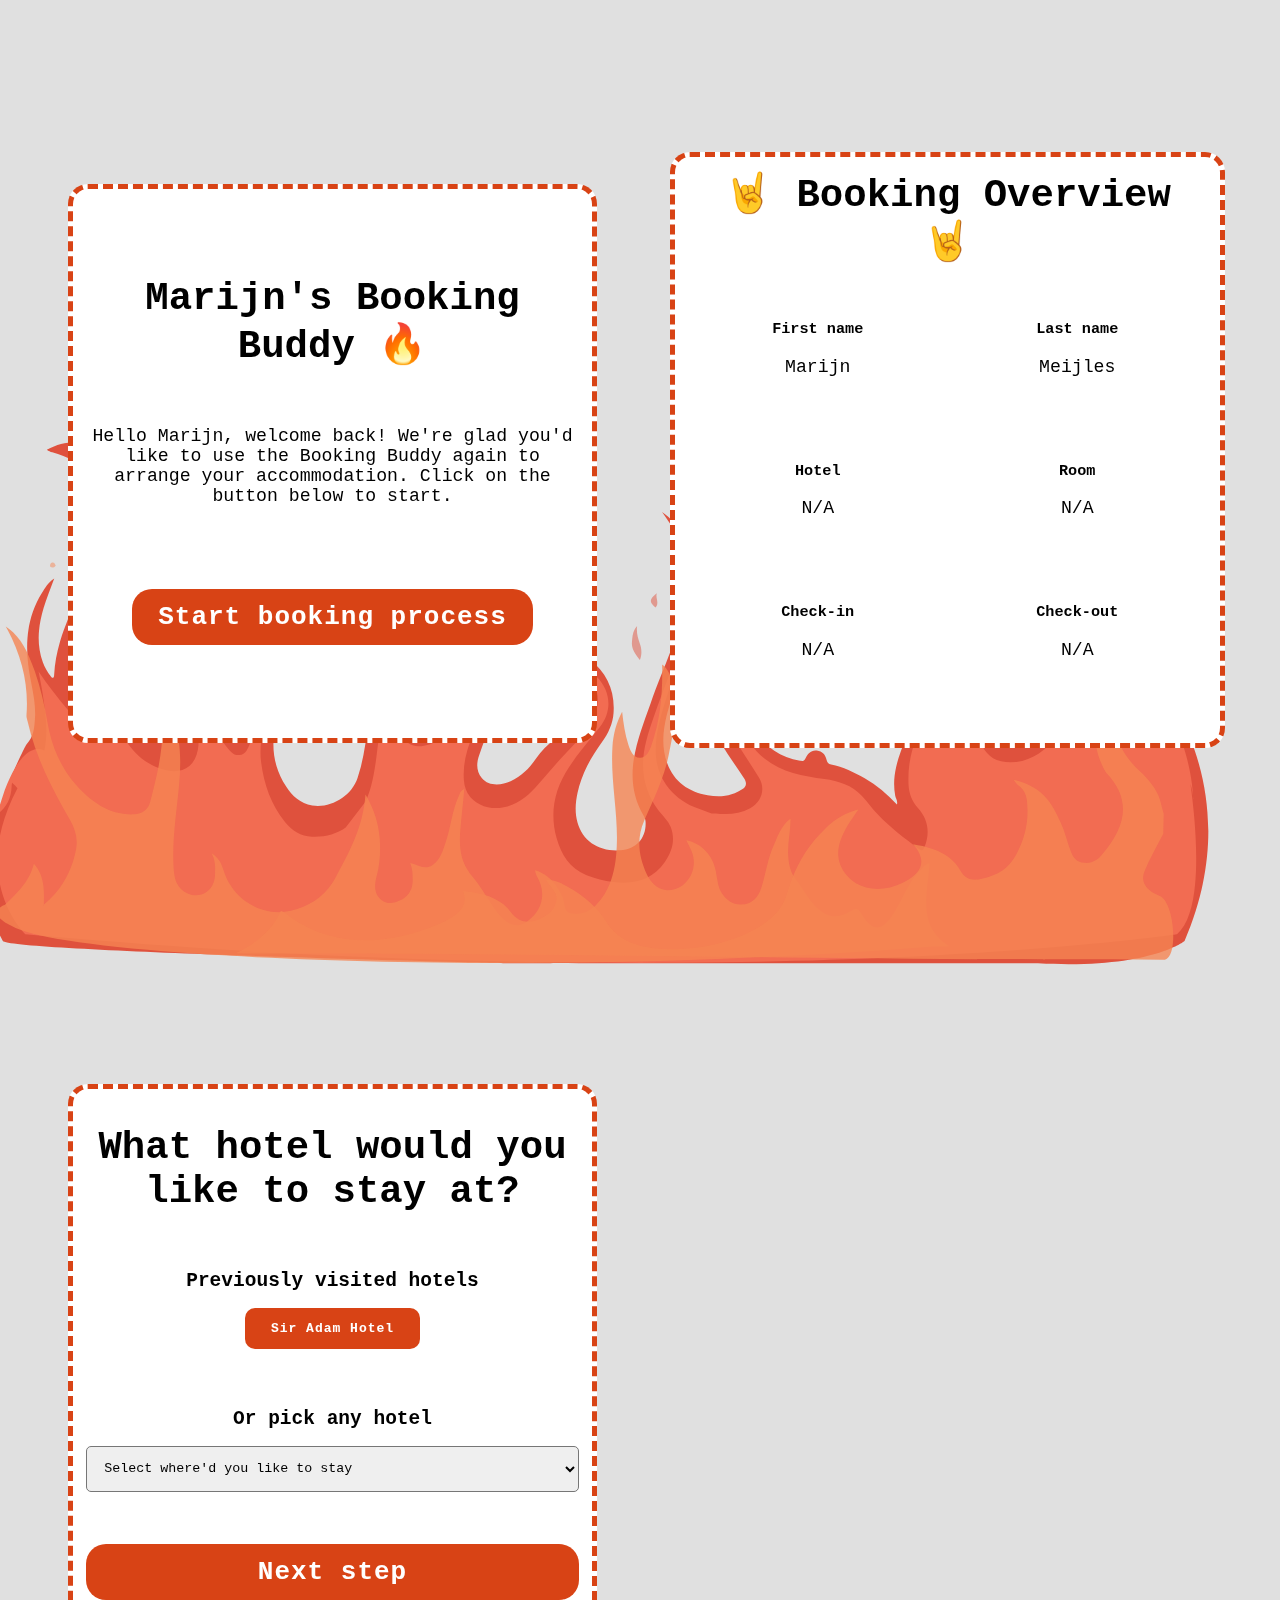
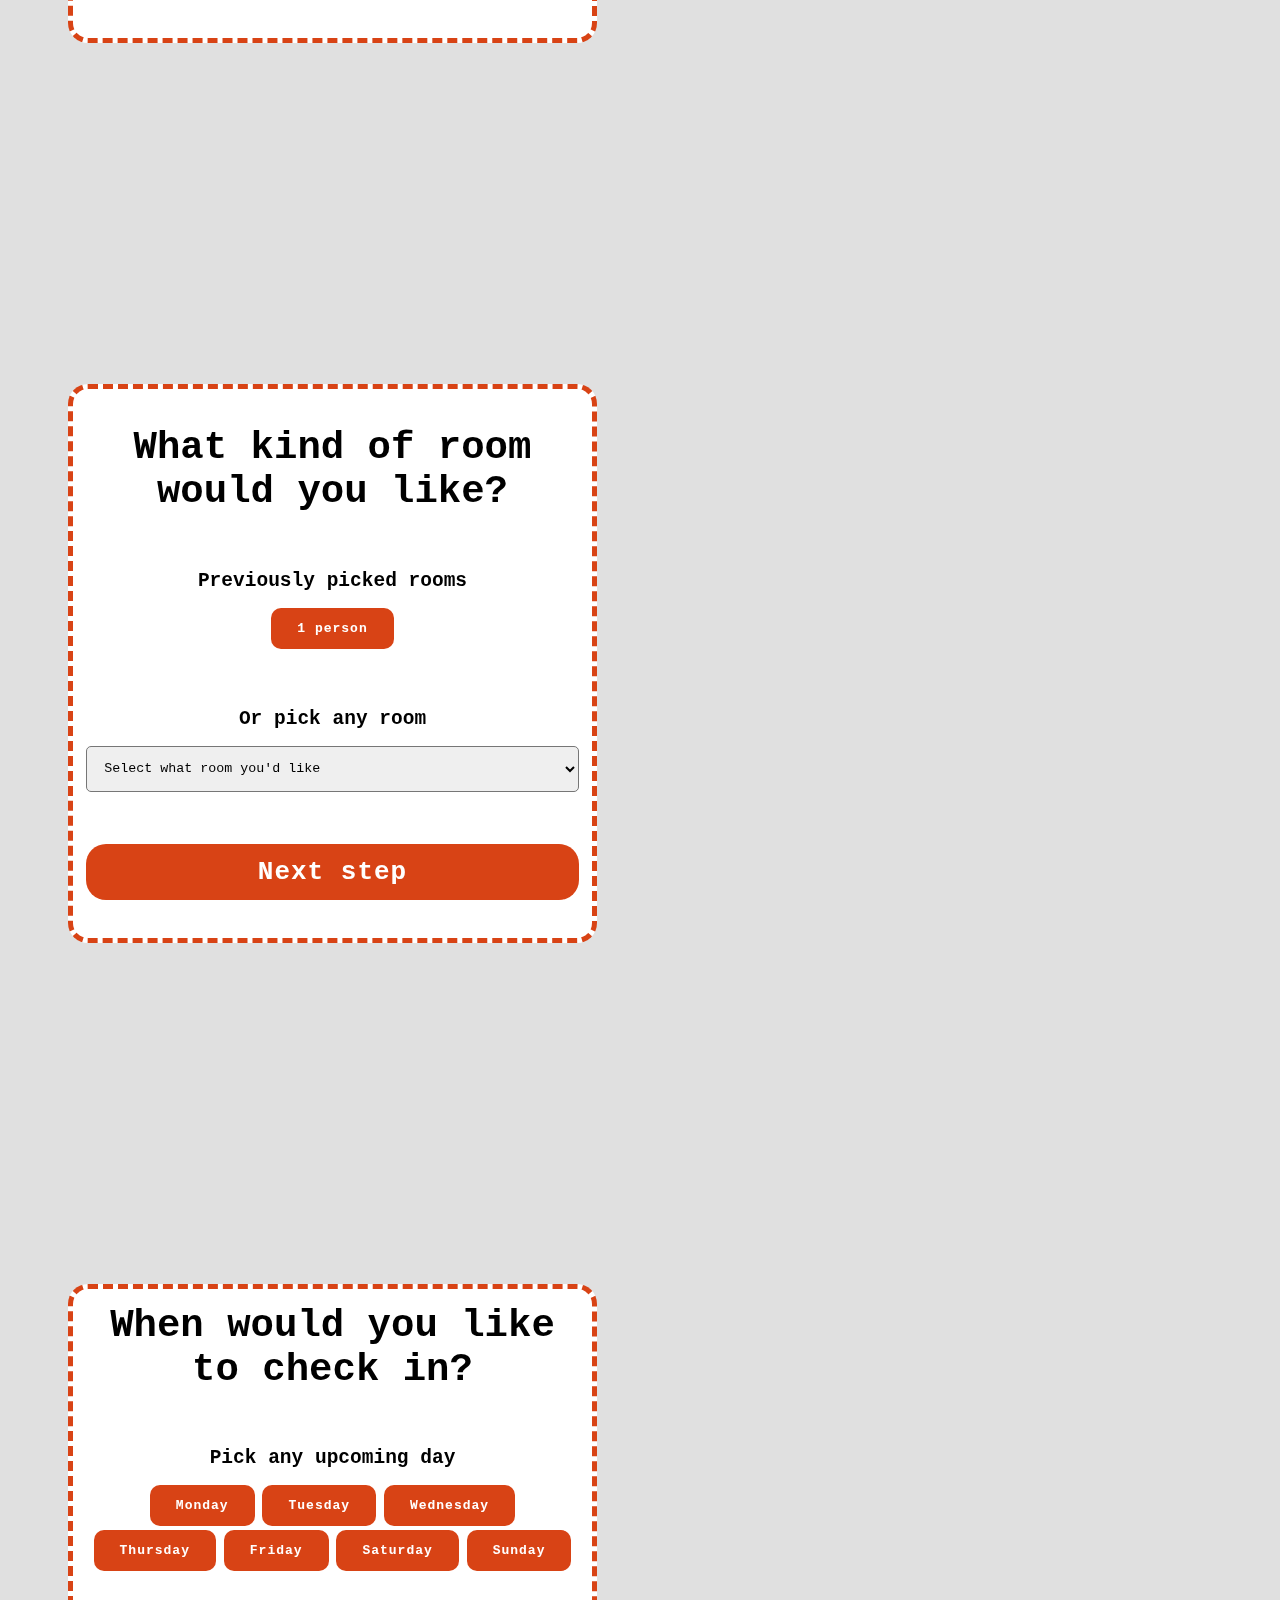
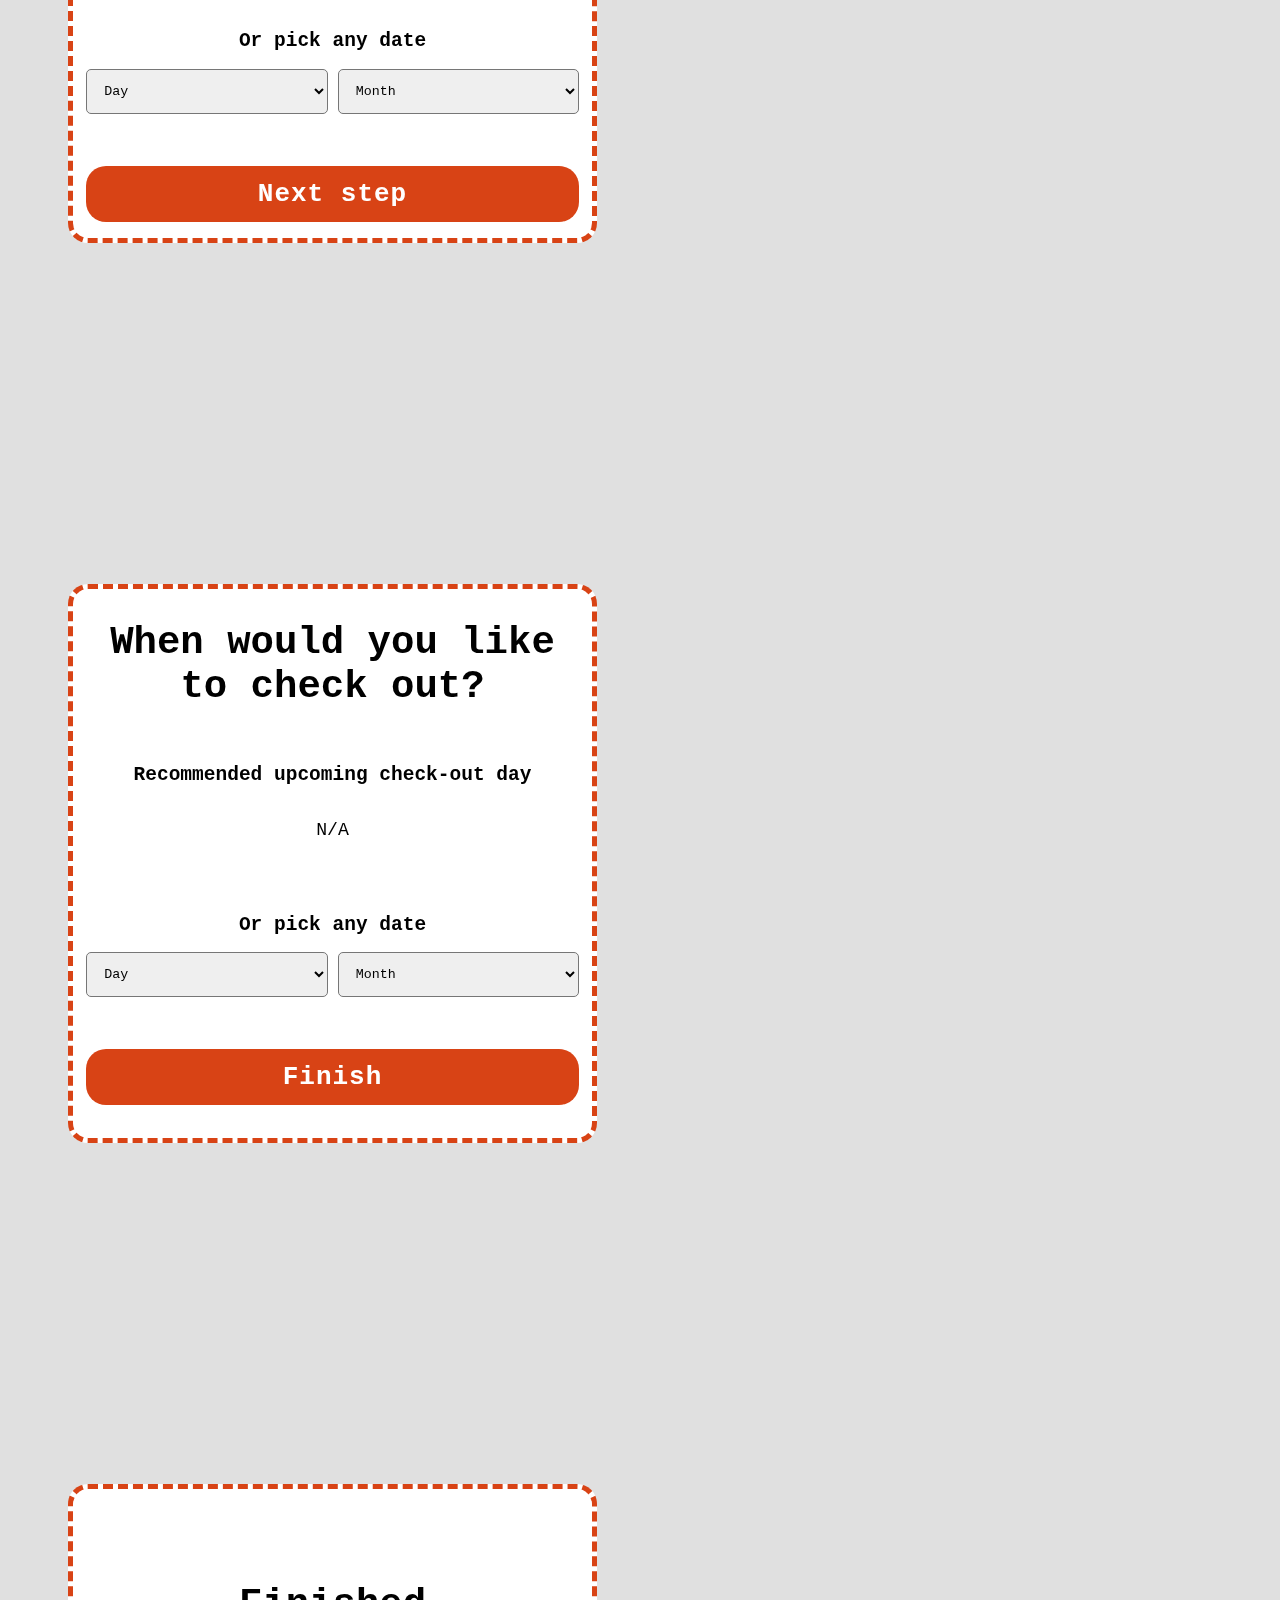
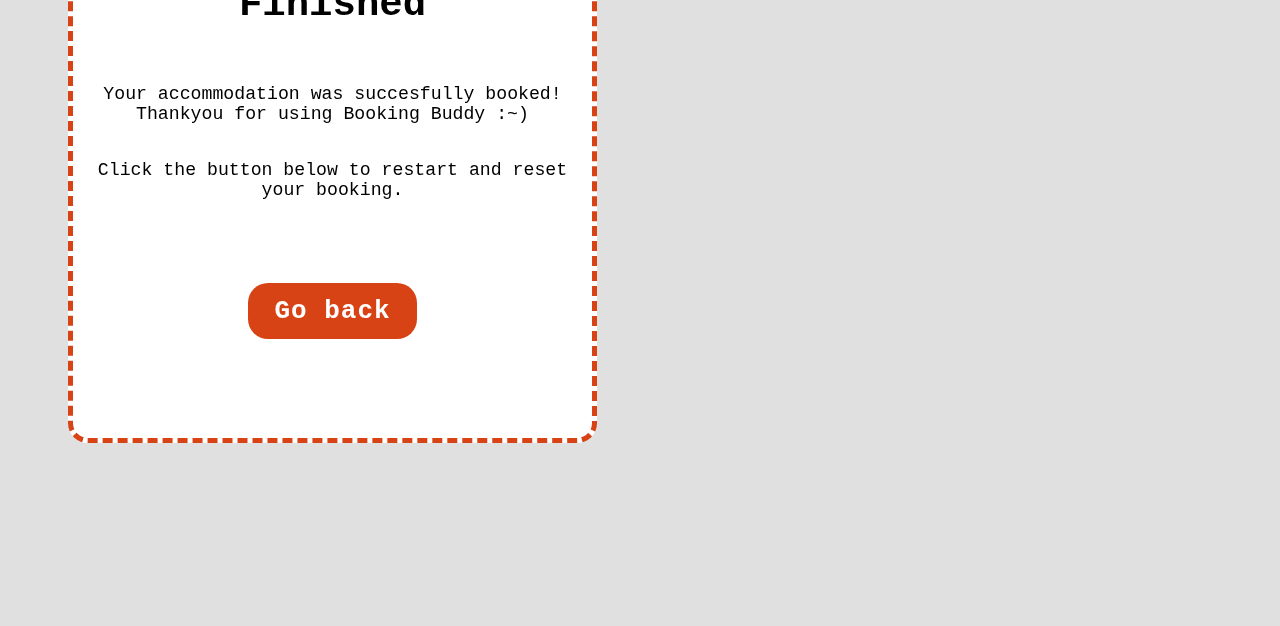
<file: docs/index.html>
<!DOCTYPE html>
<html lang="en">
<head>
    <meta charset="UTF-8">
    <meta name="viewport" content="width=device-width, initial-scale=1.0">
    <title>Marijn's Booking Buddy</title>
    <link rel="stylesheet" href="css/style.css">
</head>
<body class="stop-scrolling">
<main>
    <div class="form-container">
        <section id="header">
            <div class="box">
                <h1>Marijn's Booking Buddy 🔥</h1>
                <p>Hello Marijn, welcome back! We're glad you'd like to use the Booking Buddy again to arrange your accommodation. Click on the button below to start.</p>
                <div class="start-container">
                    <a href="#location">Start booking process</a>
                </div>
            </div>
        </section>

        <section id="location">
            <div class="box">
                <h1>What hotel would you like to stay at?</h1>
                <h2>Previously visited hotels</h2>
                <div class="button-container">
                    <a href="#room" onclick="defaultHotel()">Sir Adam Hotel</a>
                </div>

                <h2>Or pick any hotel</h2>
                <select name="hotel" id="hotel">
                    <option value="hotel" selected disabled hidden>Select where'd you like to stay</option>
                    <option>NDSM Wharf</option>
                    <option>Hotel V Nesplein</option>
                    <option>Hotel Europa 92</option>
                    <option>Omega Hotel</option>
                    <option>Hotel De Looier</option>
                    <option>Nova Hotel</option>
                    <option>Kings Court</option>
                    <option>ibis Styles Amsterdam Amstel</option>
                </select>
                <a class="next" href="#room" onclick="dropdownHotel()">Next step</a>
            </div>
        </section>

        <section id="room">
            <div class="box">
                <h1>What kind of room would you like?</h1>
                <h2>Previously picked rooms</h2>
                <div class="button-container">
                    <a href="#check-in" onclick="defaultRoom()">1 person</a>
                </div>

                <h2>Or pick any room</h2>
                <select name="room" id="room-kind">
                    <option value="room" selected disabled hidden>Select what room you'd like</option>
                    <option>1 person</option>
                    <option>2 people</option>
                    <option>3 people</option>
                    <option>Family room</option>
                </select>
                <a class="next" href="#check-in" onclick="dropdownRoom()">Next step</a>
            </div>
        </section>

        <section id="check-in">
            <div class="box">
                <h1>When would you like to check in?</h1>

                <h2>Pick any upcoming day</h2>
                <div class="button-container">
                    <a href="#check-out" onclick="checkinMonday()">Monday</a>
                    <a href="#check-out" onclick="checkinTuesday()">Tuesday</a>
                    <a href="#check-out" onclick="checkinWednesday()">Wednesday</a>
                    <a href="#check-out" onclick="checkinThursday()">Thursday</a>
                    <a href="#check-out" onclick="checkinFriday()">Friday</a>
                    <a href="#check-out" onclick="checkinSaturday()">Saturday</a>
                    <a href="#check-out" onclick="checkinSunday()">Sunday</a>
                </div>

                <h2>Or pick any date</h2>
                <div class="date-container">
                    <select name="day" id="check-in-day">
                        <option value="day" selected disabled hidden>Day</option>
                        <option value="1">1</option>
                        <option value="2">2</option>
                        <option value="3">3</option>
                        <option value="4">4</option>
                        <option value="5">5</option>
                        <option value="6">6</option>
                        <option value="7">7</option>
                        <option value="8">8</option>
                        <option value="9">9</option>
                        <option value="10">10</option>
                        <option value="11">11</option>
                        <option value="12">12</option>
                        <option value="13">13</option>
                        <option value="14">14</option>
                        <option value="15">15</option>
                        <option value="16">16</option>
                        <option value="17">17</option>
                        <option value="18">18</option>
                        <option value="19">19</option>
                        <option value="20">20</option>
                        <option value="21">21</option>
                        <option value="22">22</option>
                        <option value="23">23</option>
                        <option value="24">24</option>
                        <option value="25">25</option>
                        <option value="26">26</option>
                        <option value="27">27</option>
                        <option value="28">28</option>
                        <option value="29">29</option>
                        <option value="30">30</option>
                        <option value="31">31</option>
                    </select>
                    <select name="month" id="check-in-month">
                        <option value="month" selected disabled hidden>Month</option>
                        <option value="January">January</option>
                        <option value="February">February</option>
                        <option value="March">March</option>
                        <option value="April">April</option>
                        <option value="May">May</option>
                        <option value="June">June</option>
                        <option value="July">July</option>
                        <option value="August">August</option>
                        <option value="September">September</option>
                        <option value="October">October</option>
                        <option value="November">November</option>
                        <option value="December">December</option>
                    </select>
                </div>

                <a class="next" href="#check-out" onclick="dropdownCheckin()">Next step</a>
            </div>
        </section>

        <section id="check-out">
            <div class="box">
                <h1>When would you like to check out?</h1>
                <h2>Recommended upcoming check-out day</h2>
                <div class="button-container">
                    <p id="na">N/A</p>
                    <a href="#end" class="d-none" id="monday" onclick="checkoutMonday()">Monday</a>
                    <a href="#end" class="d-none" id="tuesday" onclick="checkoutTuesday()">Tuesday</a>
                    <a href="#end" class="d-none" id="wednesday" onclick="checkoutWednesday()">Wednesday</a>
                    <a href="#end" class="d-none" id="thursday" onclick="checkoutThursday()">Thursday</a>
                    <a href="#end" class="d-none" id="friday" onclick="checkoutFriday()">Friday</a>
                    <a href="#end" class="d-none" id="saturday" onclick="checkoutSaturday()">Saturday</a>
                    <a href="#end" class="d-none" id="sunday" onclick="checkoutSunday()">Sunday</a>
                </div>

                <h2>Or pick any date</h2>
                <div class="date-container">
                    <select name="day" id="check-out-day">
                        <option value="day" selected disabled hidden>Day</option>
                        <option value="1">1</option>
                        <option value="2">2</option>
                        <option value="3">3</option>
                        <option value="4">4</option>
                        <option value="5">5</option>
                        <option value="6">6</option>
                        <option value="7">7</option>
                        <option value="8">8</option>
                        <option value="9">9</option>
                        <option value="10">10</option>
                        <option value="11">11</option>
                        <option value="12">12</option>
                        <option value="13">13</option>
                        <option value="14">14</option>
                        <option value="15">15</option>
                        <option value="16">16</option>
                        <option value="17">17</option>
                        <option value="18">18</option>
                        <option value="19">19</option>
                        <option value="20">20</option>
                        <option value="21">21</option>
                        <option value="22">22</option>
                        <option value="23">23</option>
                        <option value="24">24</option>
                        <option value="25">25</option>
                        <option value="26">26</option>
                        <option value="27">27</option>
                        <option value="28">28</option>
                        <option value="29">29</option>
                        <option value="30">30</option>
                        <option value="31">31</option>
                    </select>
                    <select name="month" id="check-out-month">
                        <option value="month" selected disabled hidden>Month</option>
                        <option value="January">January</option>
                        <option value="February">February</option>
                        <option value="March">March</option>
                        <option value="April">April</option>
                        <option value="May">May</option>
                        <option value="June">June</option>
                        <option value="July">July</option>
                        <option value="August">August</option>
                        <option value="September">September</option>
                        <option value="October">October</option>
                        <option value="November">November</option>
                        <option value="December">December</option>
                    </select>
                </div>

                <a class="next" href="#end" onclick="dropdownCheckout()">Finish</a>
            </div>

        </section>

        <section id="end">
            <div class="box">
                <h1>Finished</h1>
                <p>Your accommodation was succesfully booked! Thankyou for using Booking Buddy :~)</p>
                <p>Click the button below to restart and reset your booking.</p>
                <div class="end-container">
                    <a href="#header" onclick="resetOverview()">Go back</a>
                </div>
            </div>
        </section>
    </div>

    <div class="result-container">
        <div class="result-box">
            <h1>🤘 Booking Overview 🤘</h1>
            <div class="overview-grid">
                <div class="info-container">
                    <h3>First name</h3>
                    <p>Marijn</p>
                </div>

                <div class="info-container">
                    <h3>Last name</h3>
                    <p>Meijles</p>
                </div>

                <div class="info-container">
                    <h3>Hotel</h3>
                    <p id="selected-hotel">N/A</p>
                </div>

                <div class="info-container">
                    <h3>Room</h3>
                    <p id="selected-room">N/A</p>
                </div>

                <div class="info-container">
                    <h3>Check-in</h3>
                    <p id="selected-check-in">N/A</p>
                </div>
                <div class="info-container">
                    <h3>Check-out</h3>
                    <p id="selected-check-out">N/A</p>
                </div>
            </div>
        </div>
    </div>

</main>

<div class="mo-fire">
    <svg version="1.1" id="Layer_1" xmlns="http://www.w3.org/2000/svg" xmlns:xlink="http://www.w3.org/1999/xlink" x="0px" y="0px"
         width="1016px" height="493px" viewBox="0 0 1016 493" enable-background="new 0 0 1016 493" xml:space="preserve">
<g>
    <path class="flame" fill-rule="evenodd" clip-rule="evenodd" fill="#F58553" d="M260.138,279.034c0.329,2.103,0.929,3.955,3.466,1.591
        c1.36-1.269,2.555-2.34,2.946-4.48c0.611-3.344,1.288-6.88,4.965-9.637C262.791,267.109,258.981,271.64,260.138,279.034z"/>
    <path class="flame one" fill-rule="evenodd" clip-rule="evenodd" fill="#F58553" d="M642.133,261.121c-0.602,1.805,2.854,4.751,5.137,4.486
        c2.775-0.322,5.049-1.429,4.986-4.831c-0.051-2.835-2.447-5.298-5.188-5.287C643.428,255.591,642.939,258.697,642.133,261.121z"/>
    <path class="flame two" fill-rule="evenodd" clip-rule="evenodd" fill="#F58553" d="M236.169,192.895c2.469-0.638,4.981-0.998,4.781-3.98
        c-0.117-1.744-0.676-3.642-3.098-3.758c-2.766-0.133-4.256,1.769-4.511,3.915C233.163,190.574,234.413,192.402,236.169,192.895z"/>
    <path class="flame" fill-rule="evenodd" clip-rule="evenodd" fill="#F58553" d="M394.363,104.625c2.114,0.205,3.56-0.855,3.625-2.719
        c0.057-1.631-1.206-2.715-3.106-2.809c-1.935-0.095-2.961,0.578-3.069,2.6C391.708,103.615,392.298,104.781,394.363,104.625z"/>
    <path class="flame one" fill-rule="evenodd" clip-rule="evenodd" fill="#F58553" d="M257.108,216.734c1.575,0.05,2.945-0.246,2.794-2.009
        c-0.133-1.558-1.21-2.582-2.89-2.516c-1.492,0.059-2.595,1.087-2.394,2.435C254.774,215.686,255.437,217.224,257.108,216.734z"/>
    <path class="flame two" fill-rule="evenodd" clip-rule="evenodd" fill="#F58553" d="M73.648,152.806c1.225,0.057,1.942-0.5,2.374-1.896
        c-0.912-0.418-0.55-1.965-2.227-2.114c-1.723-0.152-2.062,1.195-2.287,2.05C71.119,152.317,72.336,152.744,73.648,152.806z"/>
</g>
        <g>
    <path class="flame one" fill-rule="evenodd" clip-rule="evenodd" fill="#DF513D" d="M217.934,126.101c-1.167-3.763-2.061-7.788-5.236-11.302
        c0.108,2.457-0.002,4.26-0.827,5.933c-0.684,1.387-0.368,3.43-2.745,3.684c-2.311,0.248-3.482-0.874-4.668-2.691
        c-3.922-6.005-2.688-12.452-1.678-18.786c0.745-4.666,2.17-9.221,3.387-14.22c-9.078,5.882-13.839,18.679-11.527,29.102
        c2.305,10.385,6.331,19.888,12.472,28.634c7.29,10.382,7.329,20.787,0.019,30.697c2.168,0.269,3.337-0.783,4.553-1.723
        c8.892-6.871,10.305-16.748,10.146-26.877C221.712,140.951,220.195,133.394,217.934,126.101z"/>
            <path class="flame one" fill-rule="evenodd" clip-rule="evenodd" fill="#DF513D" d="M537.457,199.138c-3.573,3.704-3.719,8.707-4.095,13.078
        c-0.443,5.159,2.751,9.729,6.305,13.933c1.678-4.575,1.526-8.778-0.152-13.235C537.881,208.579,536.785,203.986,537.457,199.138z"
            />
            <path class="flame two" fill-rule="evenodd" clip-rule="evenodd" fill="#DF513D" d="M790.553,136.011c-1.086-0.688-1.059,0.386-1.111,0.802
        c-0.26,2.063-1.121,4.191,0.15,6.185c2.043,3.204,3.762,6.5,3.252,11.266c3.506-3.165,4.613-6.646,4.301-10.125
        C796.799,140.311,793.68,137.989,790.553,136.011z"/>
            <path class="flame one" fill-rule="evenodd" clip-rule="evenodd" fill="#DF513D" d="M939.061,13.063c-2.963-0.039-4.814,2.08-4.898,5.601
        c-0.365,3.134,2.238,3.978,4.217,4.556c2.504,0.733,5.953-2.514,5.951-5.005C944.33,15.513,941.861,13.101,939.061,13.063z"/>
            <path class="flame" fill-rule="evenodd" clip-rule="evenodd" fill="#DF513D" d="M553.012,173.176c-5.986,4.961-6.033,6.817-1.004,11.31
        C555.391,181.12,551.922,177.398,553.012,173.176z"/>
</g>
        <path class="flame-main one" fill-rule="evenodd" clip-rule="evenodd" fill="#DF513D" d="M855.631,466.945C944.262,471.891,972,449.18,972,449.18
    C1027,321.359,944.33,235,944.33,235c-25.416-5.286-45.699-63.5-49.117-88.546c-1.01-7.383,0.025-15.348,1.727-22.938
    c4.066-18.146,11.555-34.489,25.205-47.463c6.234-5.924,13.301-10.446,23.752-8.588c-14.379-8.771-28.559-10.971-43.646-6.452
    c-13.455,4.031-24.506,11.925-34.635,21.463c-10.742,10.116-19.926,21.219-25.68,34.991c-2.672,6.39-4.943,12.996-5.521,19.735
    c-0.764,8.926-0.973,18.003,0.777,26.961c1.719,8.808,4.424,17.371,8.691,25.153c5.264,9.596,10.76,18.952,14.289,29.435
    c3.588,10.658,5.154,21.481,3.627,32.481c-1.809,13.028-7.438,24.381-17.133,33.622c-7.992,7.619-16.848,7.064-23.23-1.906
    c-2.838-3.988-4.801-8.185-5.996-13.175c-2.541-10.627-1.035-20.107,5.604-28.506c7.814-9.888,11.92-20.496,9.221-33.241
    c-2.605-12.3-14.936-23.608-25.422-24.022c4.357,3.514,10.586,11.164,13.289,16.328c4.455,8.511,3.699,18.335-3.877,25.045
    c-5.648,5.003-10.664,10.654-14.902,17.021c-3.209,4.823-6.195,9.681-7.303,15.373c-0.564,2.904-0.221,5.978-0.387,8.969
    c-0.057,1.005,0.322,2.667-1.828,1.731c-5.561-2.418-9.982-6.14-10.158-14.216c-0.094-4.266,2.254-7.965,2.404-12.128
    c0.379-10.409-8.141-20.954-19.229-22.816c-10.182-1.711-18.287,2.746-23.861,14.147c2.469-0.808,4.727-1.556,6.992-2.286
    c2.447-0.789,4.965-0.24,7.432-0.234c7.539,0.02,14.816,8.159,13.32,16.086c-1.266,6.717-4.697,12.408-7.08,18.555
    c-4.266,10.991-10.574,21.106-14.582,32.256c-4.201,11.694-7.123,23.498-4.744,36.104c0.408,2.16,2.133,4.087,1.367,7.061
    c-7.738-8.408-16.045-15.436-25.604-20.918c-8.41-4.82-17.121-8.909-26.645-10.926c-2.17-0.459-3.08-1.602-3.496-3.445
    c-0.963-4.267-3.477-7.051-7.836-7.607c-4.699-0.601-7.273,2.641-9.066,6.234c-1.064,2.138-2.082,2.248-4.195,1.928
    c-15.563-2.355-27.02-11.037-35.943-23.396c-11.643-16.123-16.396-34.125-14.266-54.008c1.791-16.705,8.824-30.894,19.84-43.279
    c11.209-12.603,25.119-21.442,40.432-28.448c-0.35-0.178-0.529-0.323-0.73-0.361c-0.254-0.047-0.531-0.042-0.787,0.002
    c-19.779,3.385-45.439,14.517-59.5,31.411c-0.166,0.201-0.363,0.377-0.549,0.564c-4.191,4.213-7.574,9.034-10.373,14.242
    c-5.674,10.557-8.674,21.895-10.453,33.734c-1.299,8.649-1.73,17.34-0.422,25.789c1.697,10.957,5.266,21.479,10.924,31.289
    c5.309,9.2,11.873,17.521,17.426,26.535c2.143,3.479,1.92,6.092-1.285,8.326c-1.924,1.344-4.066,2.461-6.248,3.335
    c-6.979,2.798-14.191,2.927-21.504,1.562c-15.086-2.816-26.398-10.412-31.984-25.242c-4.852-12.872-3.498-25.889-0.332-38.765
    c3.709-15.087,9.834-29.463,13.641-44.539c3.434-13.596,6.252-27.32,7.219-41.325c0.73-10.567,0.684-21.164-0.883-31.693
    c-1.055-4.138-0.746-8.691-3.738-12.236c0.002,0,0.003,0.001,0.004,0.002c-0.072-4.321-2.307-7.884-4.096-11.609
    c-3.334-8.141-8.697-14.584-16.004-19.415c2.986,4.352,6.135,8.549,8.773,13.114c0.365,0.634,0.885,2.142,2.361,1.377
    c-0.141,4.219,3.092,7.335,3.691,11.312c-0.203,0.471-0.24,0.865,0.434,0.926c0,0-0.039,0.088-0.039,0.089
    c1.229,7.339,3.654,14.469,3.854,21.993c0.277,7.069-0.301,14.054-1.268,21.083c-1.262,9.162-3.033,18.159-5.955,26.918
    c-2.639,7.904-5.814,15.605-8.836,23.359c-3.461,8.881-7.283,17.65-10.363,26.707c-4.963,14.591-10.781,28.851-14.065,44.032
    c-3.851,17.809-2.452,34.576,6.944,50.396c0.892,1.5,1.322,3.014,1.411,4.791c0.607,12.178-6.601,21.589-20.336,22.445
    c-16.567,1.032-29.487-7.037-33.707-22.111c-2.169-7.747-1.702-15.574-0.003-23.352c3.305-15.127,10.624-28.352,19.604-40.729
    c4.995-6.886,8.435-14.472,9.014-22.863c1.204-17.457-5.281-31.88-19.167-42.561c-5.162-3.97-11.1-6.564-18.131-5.406
    c-11.898,1.959-15.779,14.669-16.513,26.118c1.964-2.698,3.785-5.37,5.781-7.906c3.604-4.581,8.707-5.385,13.817-4.151
    c13.203,3.188,19.3,17.235,12.706,28.876c-2.606,4.6-5.966,8.563-10.19,11.975c-5.143,4.15-9.367,9.452-14.577,13.502
    c-5.938,4.618-11.283,9.875-15.389,15.926c-5.288,7.796-11.634,13.953-20.057,17.894c-7.237,3.384-17.27,4.203-22.724-2.331
    c-4.678-5.603-4.442-12.041-2.223-18.393c6.571-18.801,14.331-37.188,18.802-56.705c2.512-10.964,3.926-22.005,3.771-33.219
    c-0.293-21.134-7.547-39.917-19.95-56.795c-3.735-5.083-7.982-9.791-12.397-15.161c-0.441,3.125,0.279,5.327,0.699,7.361
    c2.643,12.804,3.729,25.771,4.406,38.768c0.407,7.829-0.424,15.631-1.206,23.472c-1.115,11.184-3.351,21.955-7.212,32.455
    c-2.723,7.409-6.812,14.064-11.788,20.079c-4.364,5.276-9.939,9.478-16.148,12.21c-8.284,3.646-17.829-2.003-19.39-11.826
    c-2.665-16.773-0.41-32.809,9.74-47.062c-0.963-0.419-1.715,0.063-2.629,0.779c-7.514,5.889-14.286,12.32-19.609,20.456
    c-9.272,14.171-13.619,29.941-15.935,46.323c-1.771,12.528-3.694,24.94-7.695,36.989c-4.727,14.237-21.139,24.276-35.978,21.826
    c-9.413-1.554-15.849-7.425-20.69-15.005c-14.236-22.295-12.316-45.057-1.232-67.882c4.195-8.637,10.013-16.207,16.315-23.659
    c-12.587-1.713-22.69,2.739-31.15,11.041c-10.202,10.013-14.693,23.224-18.941,36.383c-0.987,3.055-1.763,2.217-3.276,1.01
    c-13.538-10.804-22.13-24.641-25.489-41.673c-0.5-3.099-0.999-6.198-1.498-9.298c0.1-11.729,1.626-23.235,5.648-34.413
    c-1.005,1.916-2.907,2.779-4.039,4.46c-13.677,20.313-16.274,43.052-14.618,66.643c0.372,5.296-0.561,10.181-2.291,14.941
    c-2.936,8.075-8.172,9.575-14.724,4.1c-4.525-3.783-8.732-8.006-12.714-12.367c-11.834-12.958-18.152-28.218-18.812-45.852
    c-0.748-19.978,4.404-38.725,11.956-56.868c8.639-20.756,11.392-41.894,6.258-63.94c-2.858-12.27-8.542-23.307-15.923-33.204
    c-3.85-5.163-8.923-9.78-14.618-13.434c-16.292-10.449-32.993-13.009-50.84-3.433c1.47,1.12,2.801,1.62,4.334,2.034
    c12.039,3.249,22.931,8.94,31.515,17.937c10.389,10.89,12.899,24.402,9.939,38.878c-2.776,13.572-7.482,26.616-12.908,39.293
    c-7.716,18.031-16.924,35.417-22.425,54.384c-2.498,8.614-4.16,17.295-4.617,26.232c-0.038,0.737-0.09,1.806-0.548,2.121
    c-1.022,0.704-1.664-0.424-2.182-1.073c-2.667-3.337-4.792-6.98-6.257-11.027c-5.234-14.466-3.651-28.882,0.609-43.142
    c2.264-7.577,5.338-14.913,8.438-23.433c-4.936,3.301-7.244,7.463-9.685,11.352c-11.064,17.624-13.31,37.145-10.991,57.244
    c1.626,14.097,6.347,27.808,5.391,42.253c-0.504,7.608-0.817,15.015-6.939,21.076c0,0-52.749,96.413-18.563,155.781
    c4.75,8.249,402.17,17.768,402.17,17.768c2.102,0,4.204-0.062,6.304-0.094c8.706-0.004,17.41-0.01,26.113-0.015
    c1.494-0.006,2.987-0.012,4.481-0.017c3.332-1.905,5.942-4.229,7.982-6.894c-2.039,2.664-4.65,4.988-7.981,6.894
    c6.079,0.004,12.159,0.008,18.237,0.011c1.445,0.039,2.889,0.113,4.333,0.114c74.932,0.005,149.866,0.012,224.799-0.001
    c27.342-0.005,54.686-0.057,82.025-0.088c16.762-0.006,53.166,0.087,54.609,0.087 M824.752,226.698c0,0.001,0.001,0.002,0.002,0.002
    c-0.02,0.195-0.037,0.39-0.055,0.584C824.717,227.09,824.734,226.894,824.752,226.698z M574.146,136.221
    c1.001,0.838,1.496,2.265,2.499,3.105C575.644,138.489,575.148,137.061,574.146,136.221z M47.543,347.683L47.543,347.683
    l0.125,0.123C47.618,347.757,47.542,347.682,47.543,347.683z"/>
        <path class="flame-main two" fill="#F26C52" d="M976.667,324.592c1.229,3.776,2.013,7.837,2.314,12.227c0,0,0.169-78.337-70.811-125.496
    c-12.488-10.562-22.174-23.317-29.328-37.979c-5.111-10.474-8.277-21.568-8.316-33.246c-0.061-17.212,5.729-32.611,15.887-46.398
    c4.676-6.347,9.795-12.306,16.17-17.068c0.813-0.606,1.436-1.467,2.709-2.8c-6.471,0.968-11.582,3.497-16.594,6.001
    c-12.121,6.057-21.768,15.038-29.004,26.446c-6.633,10.455-9.918,22.096-10.471,34.407c-0.984,21.887,5.711,41.839,15.961,60.806
    c5.223,9.667,11.035,19.048,12.852,30.185c3.426,20.996,1.273,40.842-11.291,58.79c-8.707,12.435-26.303,19.606-40.416,16.137
    c-9.441-2.322-14.35-9.342-17.363-17.764c-5.699-15.928-4.258-31.144,5.617-45.238c3.137-4.479,6.176-9.028,9.457-13.835
    c-4.576,1.163-16.156,14.673-20.363,23.321c-4.803,9.866-1.631,20.479-2.895,30.676c-10.527-3.265-23.447-14.418-21.99-27.205
    c0.559-4.914,0.131-9.867,1.447-14.806c1.6-5.992-1.145-11.556-6.531-14.658c-3.473-2.001-7.193-3.389-11.336-3.133
    c2.994,1.594,6.342,2.346,8.82,4.939c1.842,1.928,2.898,4.032,2.977,6.617c0.418,13.832-1.627,26.889-8.738,39.294
    c-8.867,15.469-13.41,32.414-12.527,50.462c0.334,6.838,2.555,13.077,7.289,18.236c8.326,9.069,9.984,20.421,5.266,31.396
    c-0.754,1.757-1.402,3.433-3.953,1.573c-11.662-8.503-23.174-17.189-33.09-27.736c-4.387-4.665-8.094-9.967-12.469-14.646
    c-8.01-8.57-18.422-11.793-29.779-13.402c-16.861-2.39-33.697-5.066-47.652-16.334c-9.074-7.328-15.014-16.762-19.492-27.226
    c-5.621-13.131-8.916-26.752-8.33-41.222c0.371-9.153,2.295-17.872,5.559-26.362c0.221-0.573,0.424-1.153,0.846-2.309
    c-2.08,0.743-2.357,2.227-2.844,3.376c-4.656,11.01-8.379,22.354-10.244,34.152c-1.172,7.397-0.301,14.827,1.813,22.155
    c3.832,13.296,10.604,25.058,18.066,36.521c3.5,5.377,7.021,10.748,10.359,16.227c5.326,8.736,2.068,19.219-7.029,24.131
    c-8.594,4.64-17.66,5.329-27.082,4.19c-0.625-0.076-1.277,0.081-1.918,0.13l-1.695-0.031c-4.563-1.718-9.17-3.33-13.684-5.174
    c-18.088-7.387-30.508-23.889-30.627-44.457c-0.076-12.859,3.195-24.85,6.871-36.87c3.832-12.531,7.818-25.016,11.65-37.546
    c0.715-2.342,1.018-4.81,0.652-7.516c-1.91,4.821-3.895,9.615-5.719,14.47c-5.123,13.62-10.459,27.169-15.178,40.93
    c-4.24,12.366-8.473,24.877-8.307,38.179c0.162,12.924,4.285,24.588,11.971,35.119c3.307,4.531,7.906,8.158,9.961,13.563
    c3.859,10.151,1.246,19.344-4.648,27.839c-10.016,14.438-24.234,17.849-40.832,15.78c-7.385-0.92-14.406-2.816-21.246-5.422
    c-13.549-5.159-20.191-16.348-23.844-29.433c-5.659-20.297-1.638-39.06,9.969-56.494c7.352-11.042,16.057-20.996,24.254-31.362
    c10.086-12.758,9.057-28.586-2.361-40.235c-5.086-5.189-10.006-10.389-17.781-11.482c-3.191-0.448-6.057-0.333-8.852,1.574
    c6.895-0.15,12.607,2.547,17.379,7.047c11.996,11.316,13.275,24.909,4.355,39.414c-4.842,7.876-10.643,15.015-17.059,21.489
    c-9.441,9.529-17.724,20.023-26.696,29.926c-7.03,7.757-15.354,14.125-26.103,15.848c-13.623,2.184-29.494-4.447-30.713-21.896
    c-0.891-12.764,2.373-24.592,7.247-36.053c4.003-9.414,8.815-18.479,12.995-27.823c5.777-12.917,6.504-26.398,4.506-40.307
    c-1.439-10.016-4.09-19.696-6.574-29.444c-0.232-0.908-0.518-1.76-1.363-2.299c-1.287,0.388-0.861,1.473-0.895,2.303
    c-0.65,16.369-3.062,32.494-6.676,48.451c-2.785,12.297-6.24,24.348-12.229,35.561c-6.266,11.733-15.305,19.604-28.64,22.453
    c-9.214,1.968-15.219-2.511-18.5-9.665c-5.24-11.428-6.019-23.727-4.448-36.16c0.309-2.44,0.587-4.884,1.013-8.444
    c-3.861,7.471-6.259,14.328-8.441,21.26c-4.343,13.795-5.548,28.134-7.463,42.374c-1.608,11.957-3.538,23.914-8.479,35.022
    l-15.857,20.554c-7.382,5.247-16.351,7.71-26.848,7.29c-8.636-0.345-15.731-4.848-21.172-11.485
    c-11.316-13.803-16.834-30.063-19.095-47.496c-1.957-15.088,2.089-29.289,7.337-43.214c1.781-4.724,4.593-8.914,7.143-13.301
    c-6.168,4.492-11.489,9.746-14.327,16.926c-3.176,8.032-5.8,16.283-8.966,24.32c-1.615,4.101-3.291,8.944-8.447,9.479
    c-4.833,0.5-7.611-3.513-10.353-6.885c-4.711-5.799-9.38-11.66-13.003-18.207c-5.151-9.312-7.396-19.474-8.453-30.011
    c-0.391-3.899-0.656-7.797-1.01-11.71c-2.149,14.851-3.22,29.688-0.711,44.639c0.993,5.913,1.636,11.873,0.565,17.956
    c-2.594,14.728-14.194,19.696-27.364,15.702c-17.352-5.263-28.268-17.412-35.249-33.595c-7.923-18.365-10.003-37.727-8.615-57.398
    c1.024-14.504,5.077-28.423,9.827-42.23c4.295-12.483,9.772-24.487,13.912-37.012c5.05-15.277,2.599-29.875-3.141-44.386
    c-2.809-7.1-6.498-13.438-12.36-18.428c-1.311-1.115-2.546-2.211-4.886-2.353c1.798,5.031,3.791,9.689,5.134,14.529
    c5.293,19.076,2.46,37.394-5.948,54.979c-4.234,8.854-9.156,17.38-13.41,26.226c-9.552,19.863-15.102,40.924-18.531,62.641
    c-1.506,9.536-2.45,19.081-2.274,29.927c-8.867-10.378-16.602-20.101-23.522-30.626c1.123,6.077,2.47,12.124,3.324,18.239
    c2.06,14.749,4.544,29.489,1.258,44.428c0,0-16.868-12.046-33.307,36.978c-1.356,4.042-2.709,8.499-4.049,13.412
    c7.755-5.54,11.074-12.951,11.394-22.115c0.022-0.625,0.141-1.246,0.313-2.696c1.795,1.347,3.208,2.806,4.3,4.374
    C6.589,401.313,52,444,52,444c156.805,14.154,296.961,20.449,417.648,22.161c1.765,0.024,3.536,0.051,5.292,0.074
    c148.598,1.953,267.32-3.039,350.782-8.784c1.064-0.073,2.109-0.146,3.162-0.221C918.027,451.008,966,444,966,444
    C987.153,425.667,981.715,361.088,976.667,324.592z"/>
        <path class="flame-main three" opacity="0.8" fill-rule="evenodd" clip-rule="evenodd" fill="#F58553" d="M771.154,453.647c4.645,0,9.287-0.143,13.924-0.219
    c-25.818-16.325-17.105-41.962-15.551-65.757c-3.521,0.37-4.951,3.345-7.004,5.331c-9.867,9.548-14.1,23.04-21.363,34.415
    c-9.449,14.788-17.018,14.925-25.93-0.033c-2.594-4.349-4.225-4.217-7.916-1.868c-10.408,6.618-19.42,5.279-28.299-3.677
    c-6.129-6.184-10.113-14.14-15.355-21.021c-4.699-6.163-5.984-12.75-6.344-20.355c-0.447-9.584,2.104-18.817,1.871-28.303h-0.004
    c-7.65,5.511-10.27,14.52-13.883,22.757c-4.41,10.053-5.74,21.149-9.033,31.565c-2.633,8.33-7.711,14.427-17.234,13.855
    c-7.832-0.471-14.918-6.768-17.174-15.797c-0.881-3.54-1.301-7.207-1.984-10.808c-2.359-12.411-11.273-21.867-23.324-24.362
    c1.521,3.162,3.078,5.966,4.262,8.938c4.434,11.113-0.098,23.483-10.412,28.778c-9.416,4.826-20.078,0.569-25.262-10.763
    c-6.271-13.727-8.491-27.745-2.084-42.451c7.385-16.953,15.694-33.557,19.432-52.057c3.805-18.83,8.199-37.641,3.057-56.968
    c-1.508-5.663-3.047-11.502-8.219-15.116c0.531,22.308-1.311,43.79-8.566,64.439c-1.611,4.588-3.866,9.898-9.258,9.653
    c-5.247-0.24-7.363-5.582-8.916-10.199c-2.825-8.413-3.985-17.262-5.019-26.269c-4.696,8.833-7.067,18.028-7.695,27.979
    c-1.67,26.497,4.661,52.582,3.425,78.977c-0.796,17.018-4.039,33.424-16.239,46.251c-5.652,5.94-12.339,8.128-19.831,6.946
    c-6.515-1.03-4.905-8.176-6.835-12.499c-4.691-10.52-11.012-18.682-21.919-21.827c0.271,2.51,1.212,4.334,2.184,6.135
    c6.913,12.791,3.335,26.492-9.141,34.971c-7.763,5.282-16.252,2.058-24.763-9.902c-6.272-8.814-11.438-18.625-18.38-26.764
    c-9.283-10.887-10.386-22.944-9.229-36.673c0.895-10.597,2.159-21.221,3.135-32.339c-2.998,1.271-3.42,3.53-4.264,5.351
    c-5.396,11.639-6.326,24.707-10.429,36.752c-2.34,6.871-4.194,14.084-10.652,18.427c-5.743,3.861-10.957-0.137-17.543-1.849
    c1.996,5.225,1.941,9.44,1.948,13.668c0.009,7.597-3.437,12.981-9.719,16.052c-5.165,2.525-10.896,3.367-15.631-0.757
    c-5.439-4.732-5.102-11.494-3.413-17.886c2.614-9.902,3.342-19.96,2.588-30.076c-0.898-12.045-4.308-23.276-11.323-35.221
    c-1.936,26.202-12.987,46.158-23.798,66.063c-7.771,14.31-20.111,22.571-35.3,26.102c-22.3,5.179-45.063-7.87-52.903-30.214
    c-1.833-5.219-3.105-10.955-10.035-15.357c3.337,6.592,2.699,11.838,2.615,16.988c-0.199,12.348-11.01,19.681-21.815,14.888
    c-9.322-4.138-10.708-13.066-11.149-22.081c-1.051-21.541,2.433-42.76,4.431-64.095c1.699-18.137,1.618-36.25-5.224-53.447
    c-2.413-6.063-4.379-12.723-11.311-16.911c1.208,6.781,2.867,12.603,3.185,18.511c1.202,22.357-3.821,43.814-9.484,65.079
    c-1.724,6.481-6.069,9.843-12.894,10.153c-19.101,0.858-33.916-9.88-45.649-22.92c-12.052-13.398-19.873-30.782-23.049-49.766
    c-2.322-13.875-5.463-27.539-10.073-40.819c-6.375-18.363-12.479-28.436-23.091-35.713c12.643,22.768,18.38,45.825,16.469,70.755
    c-0.113,1.458,0.528,2.991,0.863,4.478c6.375,28.472,19.533,53.678,33.731,78.371c4.063,7.069,6.331,14.761,4.842,22.824
    c-3.339,18.082-11.792,33.119-25.715,44.48c-0.109,0.245-0.177,0.536-0.345,0.72c-0.098,0.107-0.362,0.044-0.551,0.057
    c0.301-0.259,0.602-0.52,0.902-0.776c0.272-11.404,0.781-22.873-7.828-32.517c-3.199,11.496-7.804,18.17-22.956,32.627
    c0,0-20.409,7.137,13.348,20.188C104.064,462.01,446.695,479.899,771.154,453.647z"/>
        <path class="flame-main three" opacity="0.8" fill-rule="evenodd" clip-rule="evenodd" fill="#F58553" d="M956.425,464.105
    c-283.913,0.026-436.816-4.843-720.731-4.854c-5.471,0-10.94-0.17-16.414-0.259c17.521-8.644,29.516-19.407,35.464-33.646
    c3.527,1.396,5.092,3.325,7.317,4.926c35.38,25.433,78.727,21.837,116.905,6.063c14.958-6.18,25.563-14.081,20.298-26.71
    c18.336,1.768,30.708,6.852,38.003,16.78c6.811,9.263,17.117,9.926,28.419,2.379c5.181-3.462,7.175-7.52,7.832-12.224
    c0.825-5.903-5.177-10.447-8.612-16.018c8.262,0.587,12.618,3.027,17.026,5.416c14.347,7.771,24.313,17.255,30.903,28.102
    c6.558,10.787,18.213,18.85,37.52,20.972c41.72,4.582,96.563-11.861,105.411-41.25c5.203-17.268,12.443-34.365,27.301-49.779
    c6.971-7.235,13.938-14.741,30.017-19.136c-3.498,5.18-6.355,8.919-8.574,12.789c-7.594,13.236-11.873,26.498-0.401,39.853
    c10.145,11.811,28.792,13.81,45.402,4.956c15.291-8.153,17.729-17.783,6.95-29.903c21.625,3.47,31.868,10.7,37.656,20.952
    c4.237,7.505,10.585,8.833,22.368,4.999c11.688-3.803,17.802-10.277,21.734-17.517c6.505-11.979,9.623-24.293,9.09-36.918
    c-0.286-6.807-0.097-13.664-8.294-19.234c-0.917-1.19-1.835-2.38-2.734-3.569c25.02,6.119,30.716,20.096,37.163,33.489
    c3.832,7.955,5.298,16.313,8.674,24.361c1.394,3.321,3.512,7.423,10.355,8.059c6.925,0.642,11.047-2.916,13.649-5.935
    c18.472-21.417,25.072-43.195,3.656-65.466c-13.239-22.289-10.814-43.785,9.086-64.394l-0.168-0.118
    c0.767,11.759-5.291,23.314-0.978,35.305c3.61,10.039,9.313,19.199,18.593,27.751c7.567,6.975,13.455,14.467,16.165,22.727
    c0.994,3.797,1.986,7.59,2.982,11.382c-0.127,5.22-0.251,10.438-0.38,15.66c-5.04,9.903-10.8,19.7-14.889,29.741
    c-3.156,7.76,0.219,14.943,12.113,19.614C963.82,417.971,967.399,461.364,956.425,464.105z"/>
</svg>
</div>


<script src="js/script.js"></script>
</body>
</html>
</file>
<file: docs/css/style.css>
:root {
    --orange: #d84315;
    --light-orange: #f4511e;
    --dark: #000000;
    --light: #f5f5f5;
}

* {
    box-sizing: border-box;
    font-family: monospace;
}

html {
    scroll-behavior: smooth;
}

body {
    max-width: 90em;
    margin: 0 auto;
    background: #e0e0e0;
    color: var(--dark);
}

main {
    display: grid;
    grid-template-columns: repeat(2, 1fr);
    grid-gap: 60px;
}

section {
    display: flex;
    min-height: 100vh;
    max-height: 100vh;
    align-items: center;
    justify-content: center;
    flex-direction: column;
}

h1 {
    margin: 0;
    margin-bottom: 1em;
    font-size: 3em;
}

p {
    font-size: 1.4em;
}
h2, h1, p, h3 {
    text-align: center;
}

h3 {
    font-weight: 900;
}

div[class="start-container"], div[class="end-container"] {
    margin-top: 5em;
}

select {
    padding: 1em;
    border-radius: 5px;
}

form {
    display: grid;
    grid-template-columns: repeat(3, 1fr);
    grid-gap: 1em;
}

a {
    position: relative;
    padding: 1rem 2rem;
    text-decoration: none;
    font-size: 2em;
    display: inline-block;
    text-align: center;
    color: #ffffff;
    font-weight: bold;
    letter-spacing: 1px;
    overflow: hidden;
    border-radius: 20px;
    background-color: var(--orange);
    transition: transform .2s
}

a:hover {
    transform: scale(1.2);
    background-color: var(--light-orange);
}

.button-container {
    text-align: center;
    margin-bottom: 3em;
}

.button-container a {
    font-size: 1em;
    border-radius: 10px;
}

.next {
    display: block;
    margin-top: 2em;
}

.date-container {
    display: grid;
    grid-template-columns: repeat(2, 1fr);
    grid-gap: 10px;
}

.stop-scrolling {
    height: 100%;
    overflow: hidden;
}

.form-container {
    padding: 1em;
}

.result-container {
    position: sticky;
    top: 0;
    height: 100vh;
    display: flex;
    justify-content: center;
    flex-direction: column;
}

.result-box {
    padding: 1em;
    border: 5px solid var(--orange);
    border-style: dashed;
    border-radius: 20px;
    background-color: white;
}

.info-container {
    margin-bottom: 4em;
    text-align: center;
}

.info-container h2 {
    font-size: 1.8em;
}

.d-none {
    display: none;
}

.overview-grid {
    display: grid;
    grid-template-columns: repeat(2, 1fr);
}

.fire {
    position: absolute;
    background-color: red;
}

.box {
    display: flex;
    justify-content: center;
    flex-direction: column;
    min-height: 43em;
    text-align: center;
    border: 5px solid var(--orange);
    border-style: dashed;
    border-radius: 20px;
    background-color: white;
    padding: 1em;
}

/* SVG FIRE */


.mo-fire {
    height: auto;
    position: fixed;
    bottom: -100px;
    width: 100vw;
    text-align: center;
    left: 0px;
    z-index: -5;
}

#svg-view {
    width: 252px;
    height: 125px;
    left: 0px;
}

.mo-fire svg {
    width: 100%;
    height: auto;
    position:relative;
    right:40px;
}
.flame {
    animation-name: flameDisappear;
    animation-duration: 2s;
    animation-timing-function: linear;
    animation-iteration-count: infinite;
    opacity: 0.5;
    transform-origin: 45% 45% 0;
}
.flame.one {
    animation-delay: 1s;
    animation-duration: 3s;
}
.flame.two{
    animation-duration: 5s;
    animation-delay: 1s;
}


.flame-main {
    animation-name: flameMovement;
    animation-duration: 2s;
    animation-timing-function: ease-in-out;
    animation-iteration-count: infinite;
}
.flame-main.one {
    animation-duration: 2.2s;
    animation-delay: 1s;
}
.flame-main.two {
    animation-duration: 2s;
    animation-delay: 1s;
}
.flame-main.three {
    animation-duration: 2.1s;
    animation-delay: 3s;
}
.flame-main.four {
    animation-duration: 3.2s;
    animation-delay: 4s;
}
.flame-main.five {
    animation-duration: 2.5s;
    animation-delay: 5s;
}
@keyframes flameMovement {
    50% {
        transform: scale(0.98,1.0) translate(0, 2px) rotate(-1deg);
    }
}
@keyframes flameDisappear {
    0% {
        transform: translate(0) rotate(180deg);
    }
    50% {
        opacity: 1;
    }
    100% {
        transform: translate(-10px, -40px) rotate(180deg);
        opacity: 0;
    }
}
</file>
